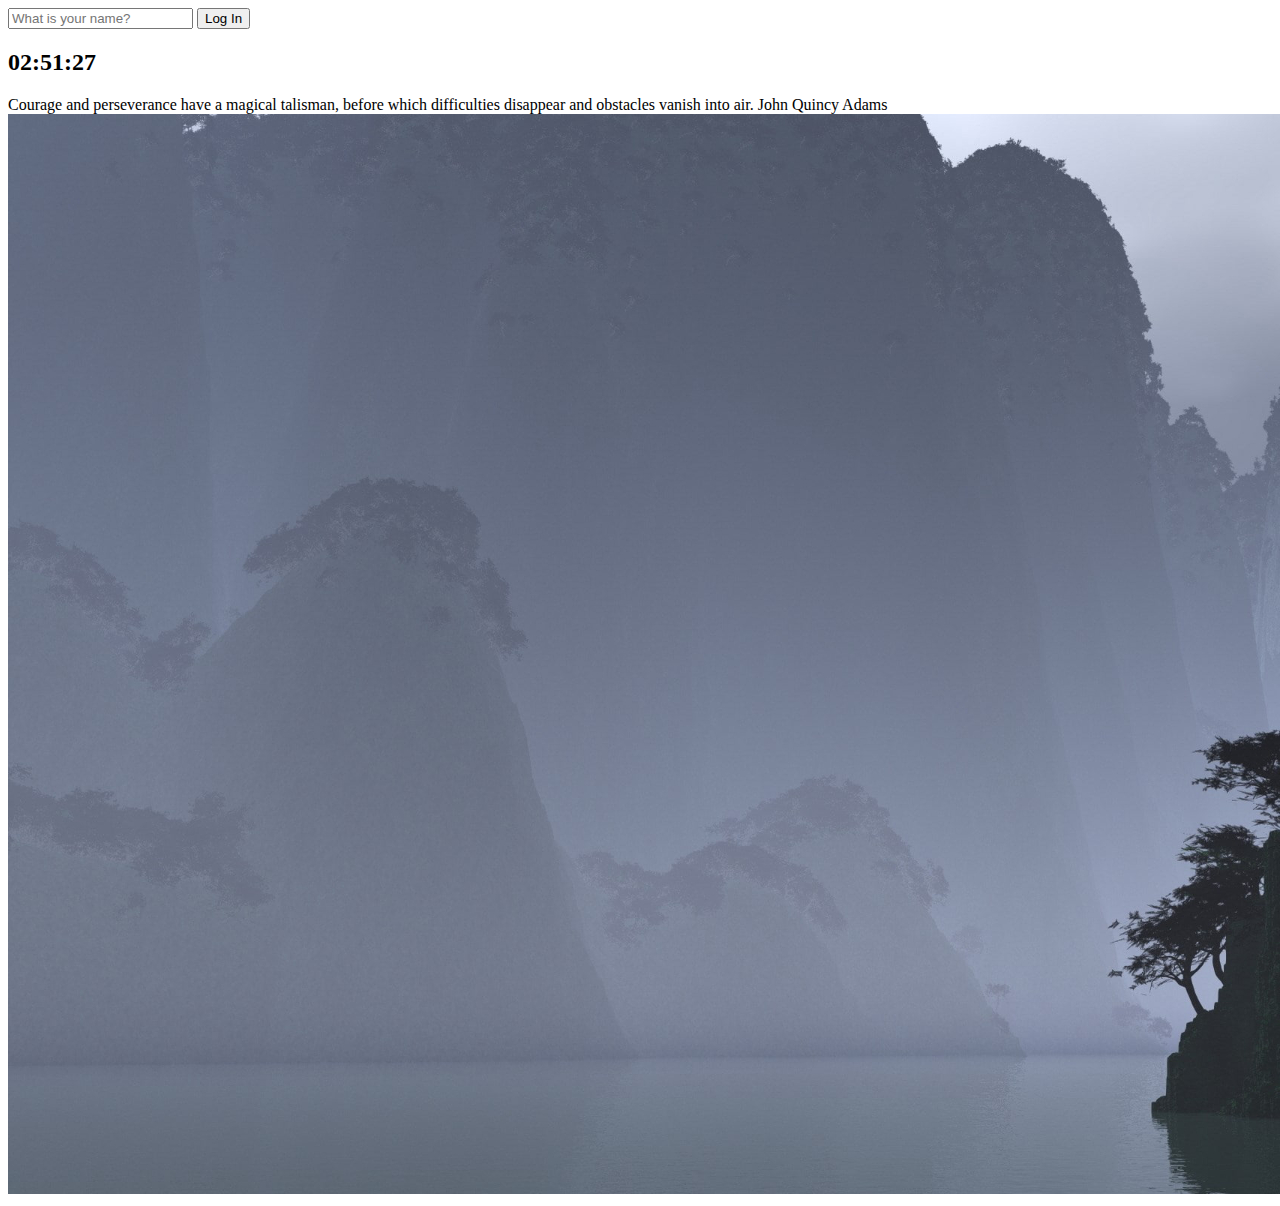
<file: momentum-clone/index.html>
<!DOCTYPE html>
<html lang="en">

<head>
  <meta charset="UTF-8" />
  <meta http-equiv="X-UA-Compatible" content="IE=edge" />
  <meta name="viewport" content="width=device-width, initial-scale=1.0" />
  <link rel="stylesheet" href="css/style.css" />
  <title>Hello! From HTML</title>
</head>

<body>
  <form class="hidden login-form">
    <input required maxlength="15" type="text" placeholder="What is your name?" />
    <input type="submit" value="Log In">
  </form>
  <h2 id="clock">00:00:00</h2>
  <h1 class="hidden" id="greeting"></h1>
  <div id="quote">
    <span></span>
    <span></span>
  </div>
  <script src="js/greetings.js"></script>
  <script src="js/clock.js"></script>
  <script src="js/quotes.js"></script>
  <script src="js/background.js"></script>
</body>

</html>
</file>
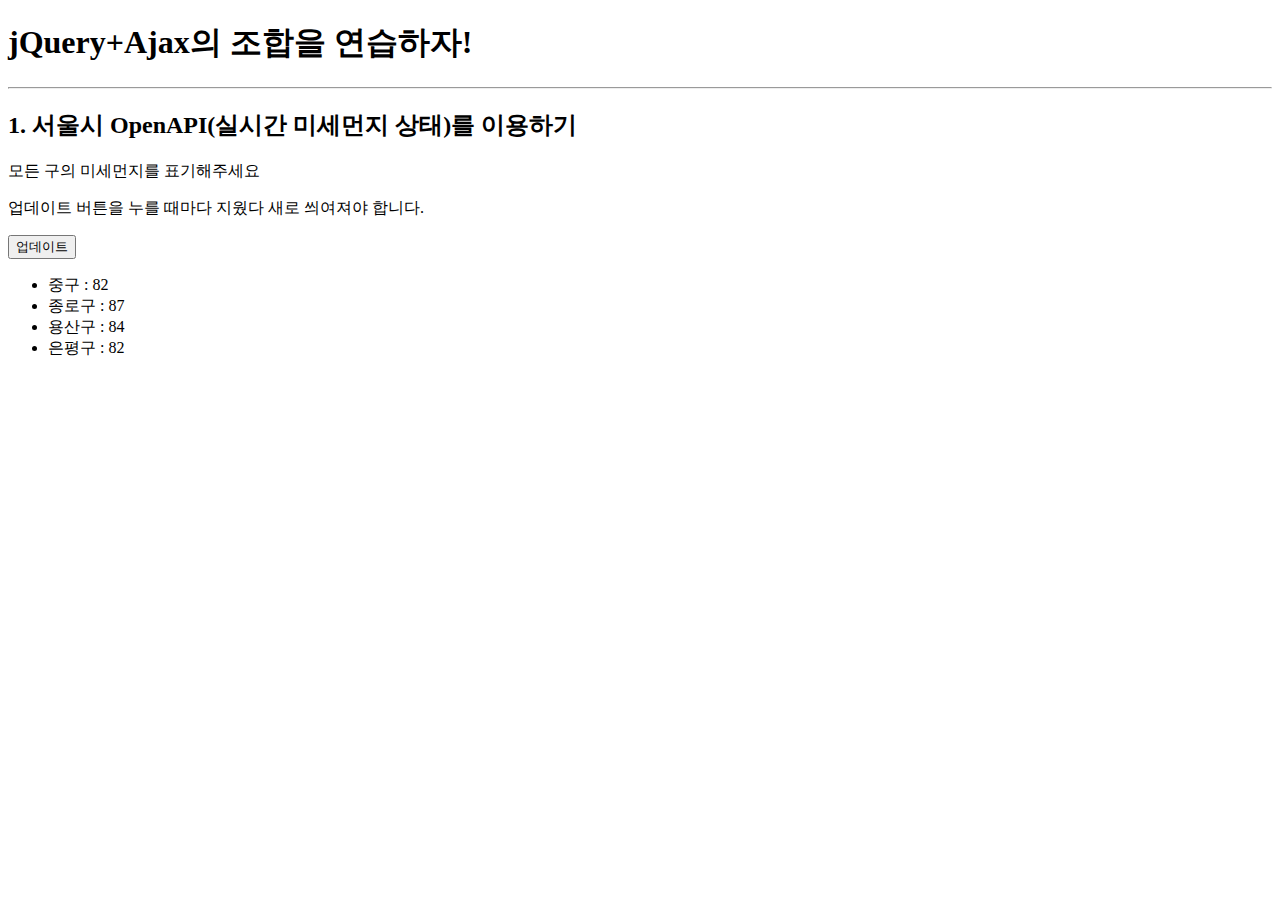
<file: frontend/ajax_01.html>
<!DOCTYPE html>
<html lang="ko">
  <head>
    <meta charset="UTF-8" />
    <title>jQuery 연습하고 가기!</title>

    <!-- jQuery를 import 합니다 -->
    <script src="https://ajax.googleapis.com/ajax/libs/jquery/3.4.1/jquery.min.js"></script>

    <style type="text/css">
      div.question-box {
        margin: 10px 0 20px 0;
      }
      #redlist {
        color: tomato;
      }
    </style>

    <script>
      function q1() {
        $("#names-q1").empty();
        $.ajax({
          type: "GET",
          url: "http://openapi.seoul.go.kr:8088/6d4d776b466c656533356a4b4b5872/json/RealtimeCityAir/1/99",
          data: {},
          success: function (response) {
            let rows = response["RealtimeCityAir"]["row"];
            for (let i = 0; i < rows.length; i++) {
              let guName = rows[i]["MSRSTE_NM"];
              let guMise = rows[i]["IDEX_MVL"];
              let temp_html;

              if (guMise > 60) {
                temp_html = `<li id="redlist">${guName} : ${guMise}</li>`;
              } else {
                temp_html = `<li>${guName} : ${guMise}</li>`;
              }
              $("#names-q1").append(temp_html);
            }
          },
        });
      }
    </script>
  </head>

  <body>
    <h1>jQuery+Ajax의 조합을 연습하자!</h1>

    <hr />

    <div class="question-box">
      <h2>1. 서울시 OpenAPI(실시간 미세먼지 상태)를 이용하기</h2>
      <p>모든 구의 미세먼지를 표기해주세요</p>
      <p>업데이트 버튼을 누를 때마다 지웠다 새로 씌여져야 합니다.</p>
      <button onclick="q1()">업데이트</button>
      <ul id="names-q1">
        <li>중구 : 82</li>
        <li>종로구 : 87</li>
        <li>용산구 : 84</li>
        <li>은평구 : 82</li>
      </ul>
    </div>
  </body>
</html>
</file>
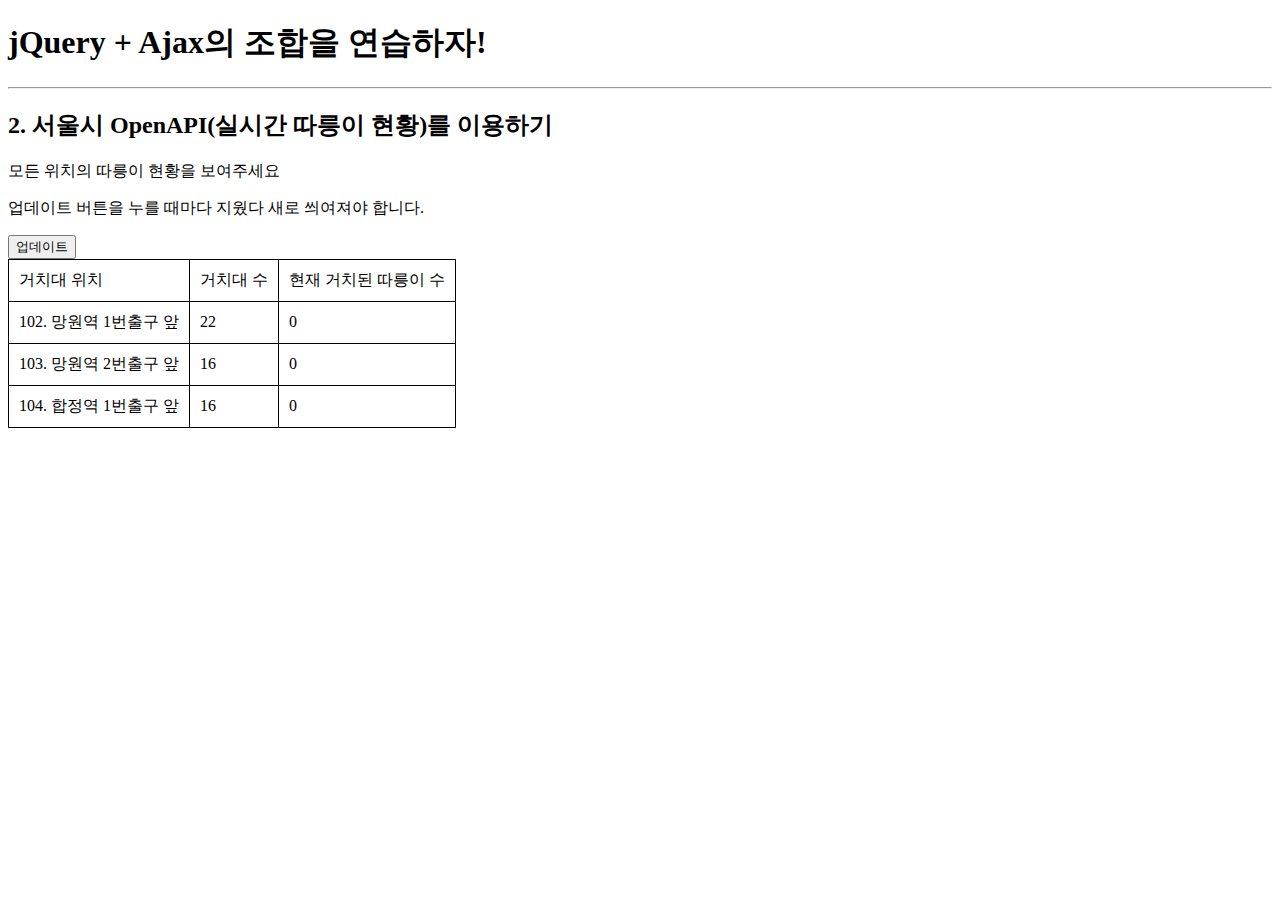
<file: frontend/ajax_02.html>
<!DOCTYPE html>
<html lang="ko">
  <head>
    <meta charset="UTF-8" />
    <title>JQuery 연습하고 가기!</title>
    <!-- JQuery를 import 합니다 -->
    <script src="https://ajax.googleapis.com/ajax/libs/jquery/3.4.1/jquery.min.js"></script>

    <style type="text/css">
      div.question-box {
        margin: 10px 0 20px 0;
      }

      table {
        border: 1px solid;
        border-collapse: collapse;
      }

      td,
      th {
        padding: 10px;
        border: 1px solid;
      }
      .redtable {
        color: tomato;
      }
    </style>

    <script>
      function q1() {
        $("#names-q1").empty();
        $.ajax({
          type: "GET",
          url: "http://spartacodingclub.shop/sparta_api/seoulbike",
          data: {},
          success: function (response) {
            let rows = response["getStationList"]["row"];
            for (let i = 0; i < rows.length; i++) {
              let stationName = rows[i]["stationName"];
              let rackTotCnt = rows[i]["rackTotCnt"];
              let parkingTotCnt = rows[i]["parkingBikeTotCnt"];
              let temp_html;

              if (parkingTotCnt < 5) {
                temp_html = `<tr class='redtable'>
                              <td>${stationName}</td>
                              <td>${rackTotCnt}</td>
                              <td>${parkingTotCnt}</td>
                            </tr>`;
              } else {
                temp_html = `<tr>
                               <td>${stationName}</td>
                               <td>${rackTotCnt}</td>
                              <td>${parkingTotCnt}</td>
                             </tr>`;
              }
              $("#names-q1").append(temp_html);
            }
          },
        });
      }
    </script>
  </head>

  <body>
    <h1>jQuery + Ajax의 조합을 연습하자!</h1>

    <hr />

    <div class="question-box">
      <h2>2. 서울시 OpenAPI(실시간 따릉이 현황)를 이용하기</h2>
      <p>모든 위치의 따릉이 현황을 보여주세요</p>
      <p>업데이트 버튼을 누를 때마다 지웠다 새로 씌여져야 합니다.</p>
      <button onclick="q1()">업데이트</button>
      <table>
        <thead>
          <tr>
            <td>거치대 위치</td>
            <td>거치대 수</td>
            <td>현재 거치된 따릉이 수</td>
          </tr>
        </thead>
        <tbody id="names-q1">
          <tr>
            <td>102. 망원역 1번출구 앞</td>
            <td>22</td>
            <td>0</td>
          </tr>
          <tr>
            <td>103. 망원역 2번출구 앞</td>
            <td>16</td>
            <td>0</td>
          </tr>
          <tr>
            <td>104. 합정역 1번출구 앞</td>
            <td>16</td>
            <td>0</td>
          </tr>
        </tbody>
      </table>
    </div>
  </body>
</html>
</file>
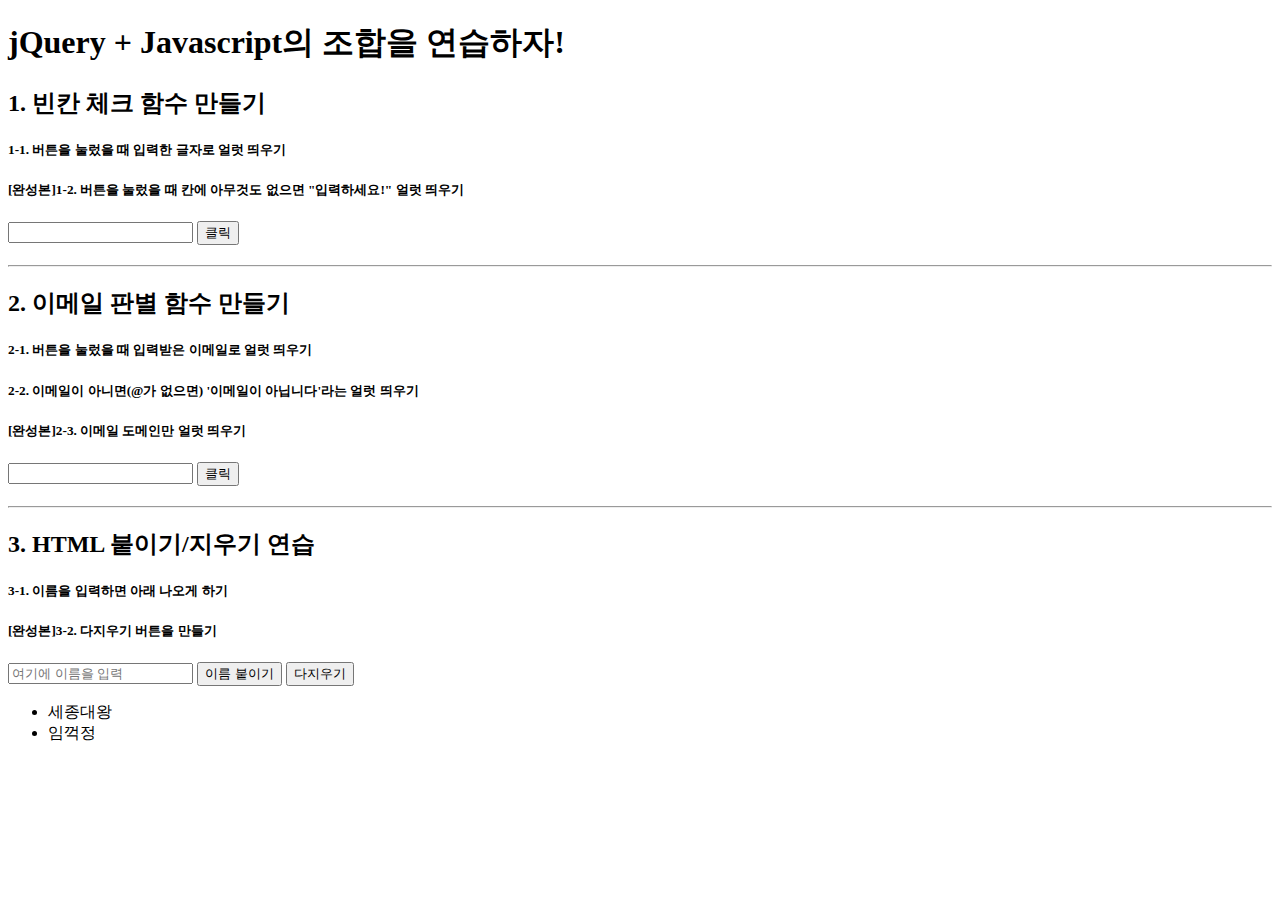
<file: frontend/jquery.html>
<!DOCTYPE html>
<html lang="ko">
  <head>
    <meta charset="UTF-8" />
    <title>jQuery 연습하고 가기!</title>

    <!-- JQuery를 import 합니다 -->
    <script src="https://ajax.googleapis.com/ajax/libs/jquery/3.4.1/jquery.min.js"></script>

    <style type="text/css">
      div.question-box {
        margin: 10px 0 20px 0;
      }
    </style>

    <script>
      function q1() {
        let data = $("#input-q1").val();
        if (data == "") {
          alert("입력하세요!");
        } else {
          alert(data);
        }
      }

      function q2() {
        let data = $("#input-q2").val();
        if (data.includes("@")) {
          alert(data.split("@")[1].split(".")[0]);
        } else {
          alert("이메일이 아닙니다.");
        }
      }

      function q3() {
        let data = $("#input-q3").val();
        let temp_html = `<li>${data}</li>`;
        $("#names-q3").append(temp_html);
      }

      function q3_remove() {
        $("#names-q3").empty();
      }
    </script>
  </head>

  <body>
    <h1>jQuery + Javascript의 조합을 연습하자!</h1>

    <div class="question-box">
      <h2>1. 빈칸 체크 함수 만들기</h2>
      <h5>1-1. 버튼을 눌렀을 때 입력한 글자로 얼럿 띄우기</h5>
      <h5>
        [완성본]1-2. 버튼을 눌렀을 때 칸에 아무것도 없으면 "입력하세요!" 얼럿
        띄우기
      </h5>
      <input id="input-q1" type="text" /> <button onclick="q1()">클릭</button>
    </div>
    <hr />
    <div class="question-box">
      <h2>2. 이메일 판별 함수 만들기</h2>
      <h5>2-1. 버튼을 눌렀을 때 입력받은 이메일로 얼럿 띄우기</h5>
      <h5>
        2-2. 이메일이 아니면(@가 없으면) '이메일이 아닙니다'라는 얼럿 띄우기
      </h5>
      <h5>[완성본]2-3. 이메일 도메인만 얼럿 띄우기</h5>
      <input id="input-q2" type="text" /> <button onclick="q2()">클릭</button>
    </div>
    <hr />
    <div class="question-box">
      <h2>3. HTML 붙이기/지우기 연습</h2>
      <h5>3-1. 이름을 입력하면 아래 나오게 하기</h5>
      <h5>[완성본]3-2. 다지우기 버튼을 만들기</h5>
      <input id="input-q3" type="text" placeholder="여기에 이름을 입력" />
      <button onclick="q3()">이름 붙이기</button>
      <button onclick="q3_remove()">다지우기</button>
      <ul id="names-q3">
        <li>세종대왕</li>
        <li>임꺽정</li>
      </ul>
    </div>
  </body>
</html>
</file>
<file: momentum-clone/css/style.css>
img {
  margin: 0;
  padding: 0;
}

.hidden {
  display: none;
}
</file>
